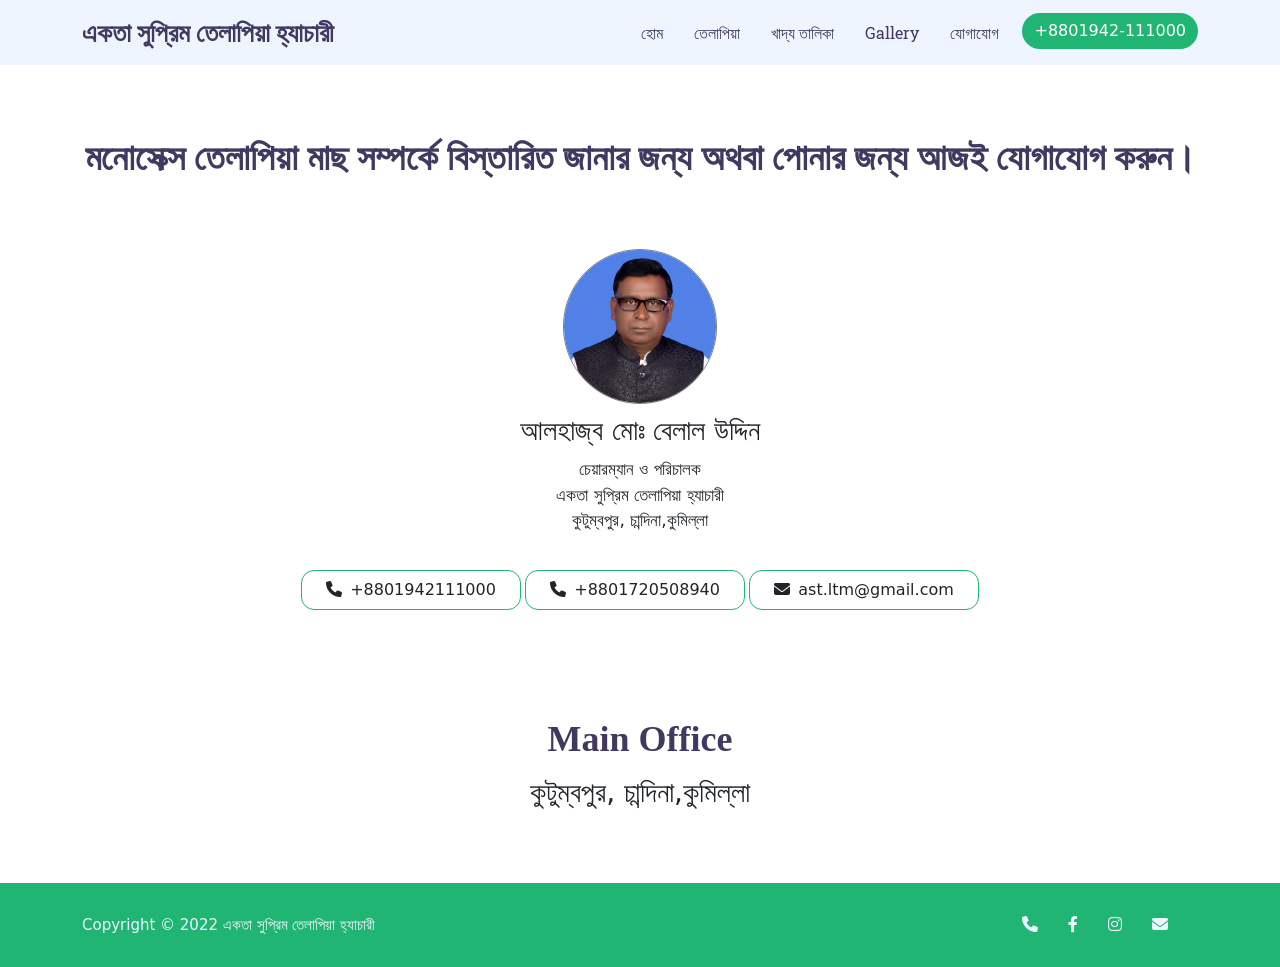
<file: contarct.html>
<!doctype html>
<html lang="en">

    <head>
        <!-- Required meta tags -->
        <meta charset="utf-8">
        <meta name="viewport" content="width=device-width, initial-scale=1">
        <!-- Bootstrap CSS -->
        <link
            href="https://cdn.jsdelivr.net/npm/bootstrap@5.1.3/dist/css/bootstrap.min.css"
            rel="stylesheet"
            integrity="sha384-1BmE4kWBq78iYhFldvKuhfTAU6auU8tT94WrHftjDbrCEXSU1oBoqyl2QvZ6jIW3"
            crossorigin="anonymous">
        <link rel="preconnect" href="https://fonts.googleapis.com">
        <link rel="preconnect" href="https://fonts.gstatic.com" crossorigin>
        <link
            href="https://fonts.googleapis.com/css2?family=Roboto+Slab:wght@100;200;300;400;500;600;700;800;900&display=swap"
            rel="stylesheet">
        

        <title>একতা সুপ্রিম তেলাপিয়া হ্যাচারী-যোগাযোগ</title>
        <link rel="icon" href="images/logo.png">
        <link rel="stylesheet" href="css/all.min.css">
        <link rel="stylesheet" href="css/style.css">
        <link rel="stylesheet" href="css/media.css">
    </head>

    <body>
        <header>
            <div class="container">
                <div class="row">
                    <nav class="navbar navbar-expand-lg navbar-light">
                        <div class="container-fluid">
                            <a class="navbar-brand" href="index.html">একতা
                                সুপ্রিম
                                তেলাপিয়া
                                হ্যাচারী</a>
                            <button class="navbar-toggler" type="button"
                                data-bs-toggle="collapse"
                                data-bs-target="#navbarSupportedContent"
                                aria-controls="navbarSupportedContent"
                                aria-expanded="false" aria-label="Toggle
                                navigation">
                                <span class="navbar-toggler-icon"></span>
                            </button>
                            <div class="collapse navbar-collapse"
                                id="navbarSupportedContent">
                                <ul class="navbar-nav ms-auto mb-2 mb-lg-0">
                                    <li class="nav-item">
                                        <a class="nav-link active"
                                            aria-current="page"
                                            href="index.html">হোম</a>
                                    </li>
                                    <li class="nav-item">
                                        <a class="nav-link active"
                                            href="details.html">তেলাপিয়া</a>
                                    </li>
                                    <li class="nav-item">
                                        <a class="nav-link active"
                                            href="foodlist.html">খাদ্য
                                            তালিকা</a>
                                    </li>
                                    <li class="nav-item">
                                        <a class="nav-link active"
                                            href="gallery.html">Gallery</a>
                                    </li>
                                    <li class="nav-item">
                                        <a class="nav-link active"
                                            href="contarct.html">যোগাযোগ</a>
                                    </li>
                                    <li class="nav-item">
                                        <a class="btn btn-success btn-s"
                                            href="#">+8801942-111000</a>
                                    </li>
                                </ul>
                            </div>
                        </div>
                    </nav>
                </div>
            </div>
        </header>

        <section class="Online_Courses">
            <div class="vvv">
                <h1>মনােসেক্স তেলাপিয়া মাছ সম্পর্কে বিস্তারিত জানার জন্য অথবা
                    পােনার জন্য আজই যােগাযােগ করুন।</h1>

            </div>
            
            <div class="container">
                <div class="row py-3">
                    <div class="col-md-2">

                    </div>
                    <div class="col-md-8 py-5">
                        <div class="contract_img">
                            <img src="images/belal.jpg" class="img-fluid" alt="">
                        </div>
                        <div class="contract_content">
                            <h3>আলহাজ্ব মােঃ বেলাল উদ্দিন</h3>
                            <p> চেয়ারম্যান ও পরিচালক<br> একতা সুপ্রিম তেলাপিয়া হ্যাচারী <br> কুটুম্বপুর, চান্দিনা,কুমিল্লা</p>


                             <ul>
                                <li>
                                    <a href="" class="btn"><i class="fa-solid fa-phone"></i>+8801942111000</a>
                                </li>
                                <li>
                                    <a href="" class="btn"><i class="fa-solid fa-phone"></i>+8801720508940</a>
                                </li>
                                <li>
                                    <a href="" class="btn"><i class="fa-solid fa-envelope"></i>ast.ltm@gmail.com</a>
                                </li>
                            </ul> 
                            <h1> Main Office</h1>
                            <h3>কুটুম্বপুর, চান্দিনা,কুমিল্লা</h3>
                        </div>
                        

                    </div>
                    <div class="col-md-2">

                    </div>
                </div>


            </div>

        </section>







        <footer class="footer">
            <div class="container">
                <div class="raw">
                    <div class="foooter_wraper">
                        <div class="copyright">
                            <p> Copyright © 2022 একতা সুপ্রিম তেলাপিয়া হ্যাচারী</p>
                        </div>
                        <div class="footer_icon">
                            <ul>
                                <li>
                                    <a href="index.html"> <i class="fa-solid
                                            fa-phone"></i></a>
                                </li>
                                <li>
                                    <a href=""><i class="fa-brands
                                            fa-facebook-f"></i></a>
                                </li>
                                <li>
                                    <a href=""><i class="fa-brands
                                            fa-instagram"></i></a>
                                </li>
                                <li>
                                    <a href=""> <i class="fa-solid fa-envelope"></i></a>
                                </li>
                            </ul>
                        </div>
                    </div>
                </div>
            </footer>
            <!-- Copyright © 2022 একতা সুপ্রিম তেলাপিয়া হ্যাচারীর -->



            <!-- Option 1: Bootstrap Bundle with Popper -->
            <script
                src="https://cdn.jsdelivr.net/npm/bootstrap@5.1.3/dist/js/bootstrap.bundle.min.js"
                integrity="sha384-ka7Sk0Gln4gmtz2MlQnikT1wXgYsOg+OMhuP+IlRH9sENBO0LRn5q+8nbTov4+1p"
                crossorigin="anonymous"></script>
        </body>

    </html>
</file>
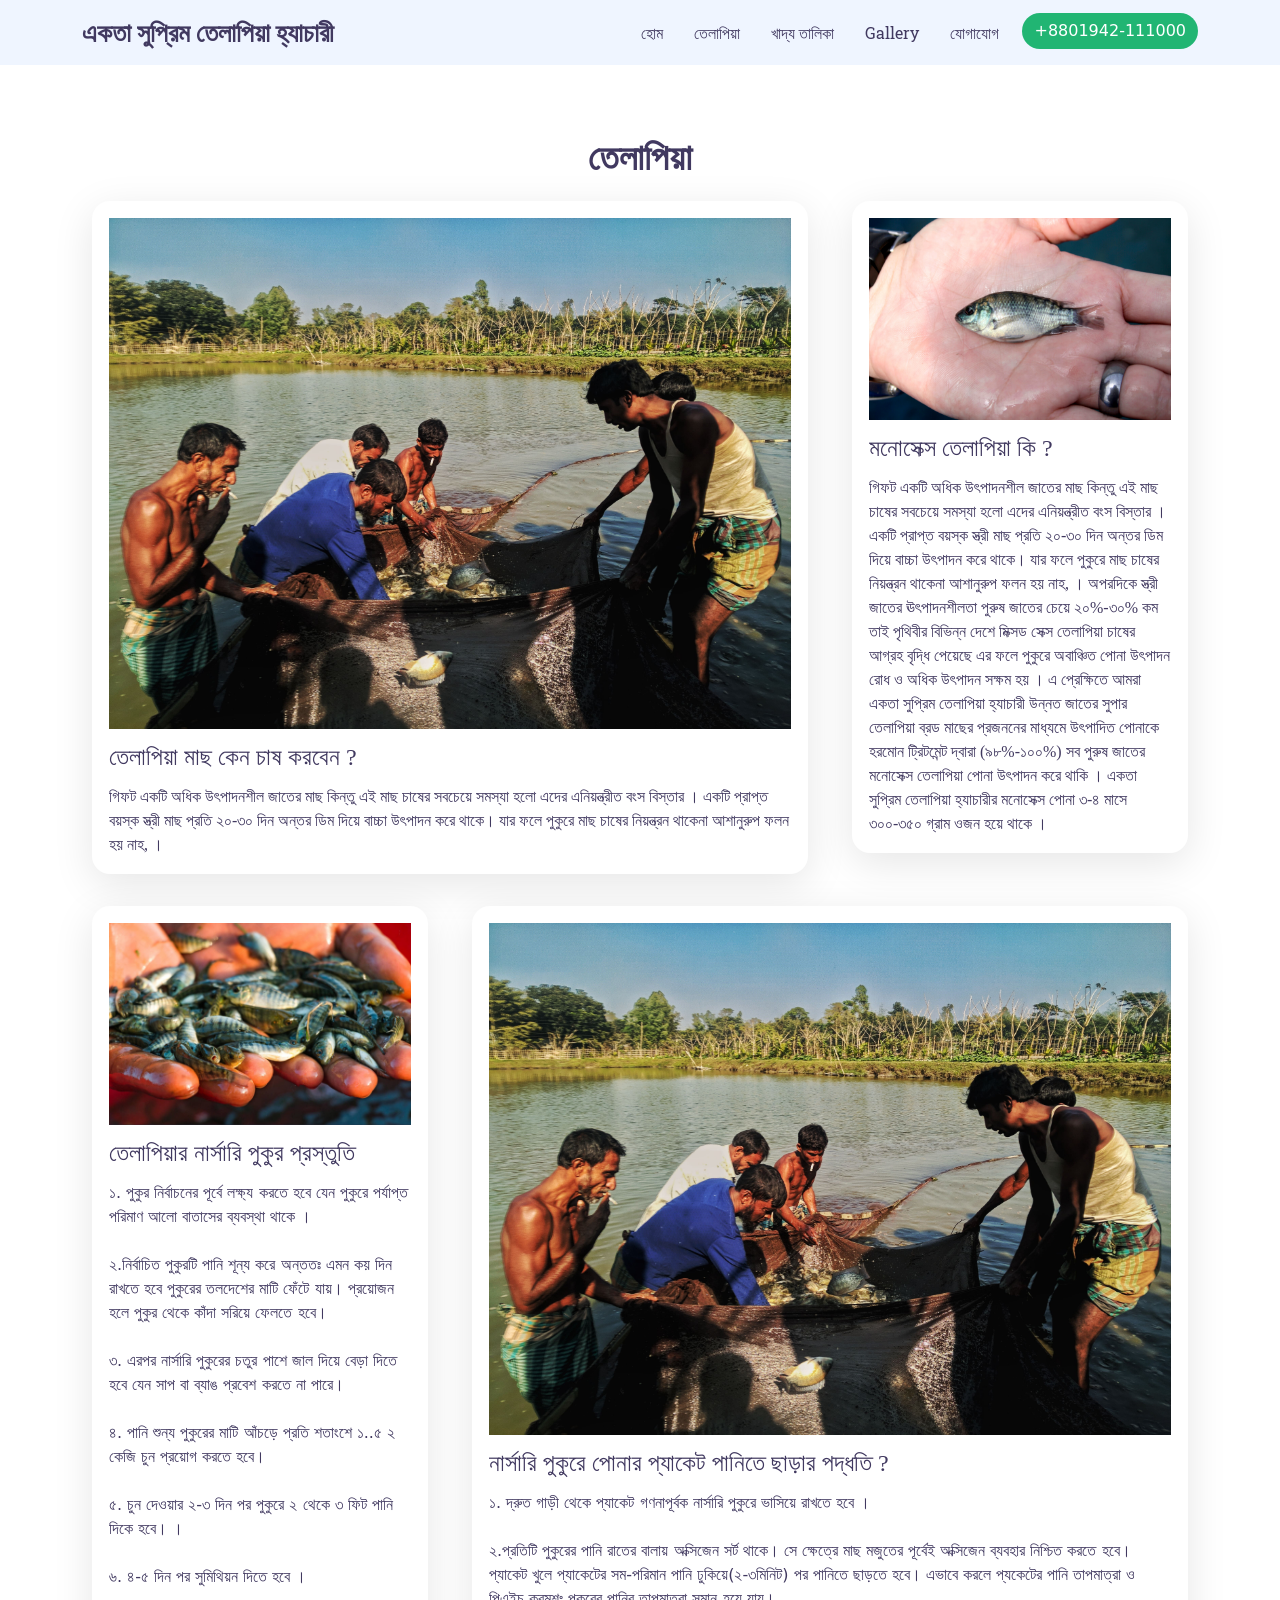
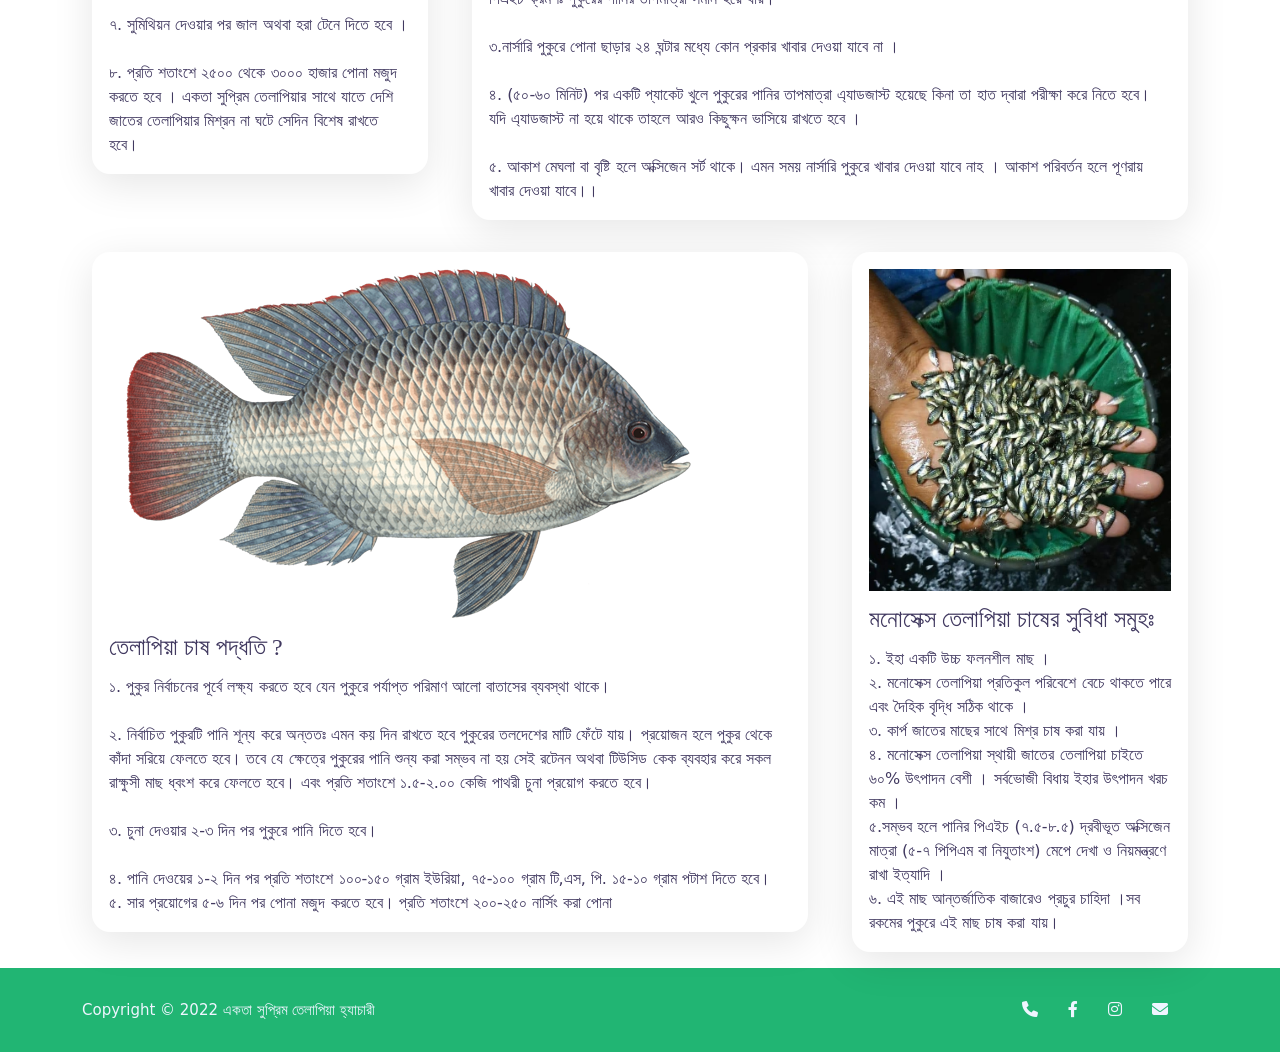
<file: details.html>
<!doctype html>
<html lang="en">

    <head>
        <!-- Required meta tags -->
        <meta charset="utf-8">
        <meta name="viewport" content="width=device-width, initial-scale=1">
        <!-- Bootstrap CSS -->
        <link
            href="https://cdn.jsdelivr.net/npm/bootstrap@5.1.3/dist/css/bootstrap.min.css"
            rel="stylesheet"
            integrity="sha384-1BmE4kWBq78iYhFldvKuhfTAU6auU8tT94WrHftjDbrCEXSU1oBoqyl2QvZ6jIW3"
            crossorigin="anonymous">
        <link rel="preconnect" href="https://fonts.googleapis.com">
        <link rel="preconnect" href="https://fonts.gstatic.com" crossorigin>
        <link
            href="https://fonts.googleapis.com/css2?family=Roboto+Slab:wght@100;200;300;400;500;600;700;800;900&display=swap"
            rel="stylesheet">
            

        <title>একতা সুপ্রিম তেলাপিয়া হ্যাচারী-তেলাপিয়া</title>
        <link rel="icon" href="images/logo.png">
        <link rel="stylesheet" href="css/all.min.css">
        <link rel="stylesheet" href="css/style.css">
        <link rel="stylesheet" href="css/media.css">
    </head>

    <body>
        <header>
            <div class="container">
                <div class="row">
                    <nav class="navbar navbar-expand-lg navbar-light">
                        <div class="container-fluid">
                            <a class="navbar-brand" href="index.html">একতা
                                সুপ্রিম
                                তেলাপিয়া
                                হ্যাচারী</a>
                            <button class="navbar-toggler" type="button"
                                data-bs-toggle="collapse"
                                data-bs-target="#navbarSupportedContent"
                                aria-controls="navbarSupportedContent"
                                aria-expanded="false" aria-label="Toggle
                                navigation">
                                <span class="navbar-toggler-icon"></span>
                            </button>
                            <div class="collapse navbar-collapse"
                                id="navbarSupportedContent">
                                <ul class="navbar-nav ms-auto mb-2 mb-lg-0">
                                    <li class="nav-item">
                                        <a class="nav-link active"
                                            aria-current="page"
                                            href="index.html">হোম</a>
                                    </li>
                                    <li class="nav-item">
                                        <a class="nav-link active" href="details.html">তেলাপিয়া</a>
                                    </li>
                                    <li class="nav-item">
                                        <a class="nav-link active" href="foodlist.html">খাদ্য
                                            তালিকা</a>
                                    </li>
                                    <li class="nav-item">
                                        <a class="nav-link active" href="gallery.html">Gallery</a>
                                    </li>
                                    <li class="nav-item">
                                        <a class="nav-link active" href="contarct.html">যোগাযোগ</a>
                                    </li>
                                    <li class="nav-item">
                                        <a class="btn btn-success btn-s"
                                            href="#">+8801942-111000</a>
                                    </li>
                                </ul>
                            </div>
                        </div>
                    </nav>
                </div>
            </div>
        </header>



        <section class="Online_Courses">
            <h1>তেলাপিয়া</h1>

            <div class="container">
                <div class="row">
                   
                        <div class="col-md-8 vvvvv py-3">
                            <div class="courses">
                                <img src="images/ast6.jpeg" class="img-fluid"
                                    alt="">
                                <h2>
                                    তেলাপিয়া মাছ কেন চাষ করবেন ?
                                </h1>
                                <p>গিফট একটি অধিক উৎপাদনশীল জাতের মাছ কিন্তু এই মাছ
                                    চাষের সবচেয়ে সমস্যা হলো এদের এনিয়ন্ত্রীত
                                    বংস বিস্তার । একটি প্রাপ্ত বয়স্ক স্ত্রী মাছ
                                    প্রতি ২০-৩০ দিন অন্তর ডিম দিয়ে বাচ্চা উৎপাদন
                                    করে থাকে। যার ফলে পুকুরে মাছ চাষের নিয়ন্ত্রন
                                    থাকেনা আশানুরুপ ফলন হয় নাহ, ।</p>
    
                            </div>
                        </div>
                    
                    
                    <div class="col-md-4 vvvvv py-3">
                        <div class="courses">
                            <img src="images/tilapia1.jpg" class="img-fluid"
                                alt="">
                            <h2>মনোসেক্স তেলাপিয়া কি ?</h1>
                            <p>গিফট একটি অধিক উৎপাদনশীল জাতের মাছ কিন্তু এই মাছ
                                চাষের সবচেয়ে সমস্যা হলো এদের এনিয়ন্ত্রীত
                                বংস বিস্তার । একটি প্রাপ্ত বয়স্ক স্ত্রী মাছ
                                প্রতি ২০-৩০ দিন অন্তর ডিম দিয়ে বাচ্চা উৎপাদন
                                করে থাকে। যার ফলে পুকুরে মাছ চাষের নিয়ন্ত্রন
                                থাকেনা আশানুরুপ ফলন হয় নাহ, । অপরদিকে
                                স্ত্রী জাতের ঊৎপাদনশীলতা পুরুষ জাতের চেয়ে
                                ২০%-৩০% কম তাই পৃথিবীর বিভিন্ন দেশে মিক্সড
                                সেক্স তেলাপিয়া চাষের আগ্রহ বৃদ্ধি পেয়েছে এর ফলে
                                পুকুরে অবাঞ্চিত পোনা উৎপাদন রোধ ও অধিক
                                উৎপাদন সক্ষম হয় । এ প্রেক্ষিতে আমরা একতা সুপ্রিম
                                তেলাপিয়া হ্যাচারী উন্নত জাতের সুপার
                                তেলাপিয়া ব্রড মাছের প্রজননের মাধ্যমে উৎপাদিত
                                পোনাকে হরমোন ট্রিটমেন্ট দ্বারা (৯৮%-১০০%)
                                সব পুরুষ জাতের মনোসেক্স তেলাপিয়া পোনা উৎপাদন করে
                                থাকি । একতা সুপ্রিম তেলাপিয়া হ্যাচারীর
                                মনোসেক্স পোনা ৩-৪ মাসে ৩০০-৩৫০ গ্রাম ওজন হয়ে
                                থাকে ।
                            </p>

                        </div>
                    </div>

                    <div class="container">
                        <div class="row">
                            <div class="col-md-4 vvvvv py-3">
                                <div class="courses ">

                                    <img src="images/ast4.jpg" class="img-fluid"
                                        alt="">
                                    <h2>তেলাপিয়ার নার্সারি পুকুর
                                        প্রস্তুতি</h1>
                                    <ul class="text_dox">
                                        <li>
                                            ১. পুকুর নির্বাচনের পূর্বে
                                            লক্ষ্য করতে হবে যেন পুকুরে
                                            পর্যাপ্ত পরিমাণ আলো বাতাসের
                                            ব্যবস্থা থাকে ।

                                        </li>
                                    </ul>
                                    <ul class="text_dox">
                                        <li>
                                            <br>২.নির্বাচিত পুকুরটি পানি
                                            শূন্য করে অন্ততঃ এমন কয় দিন
                                            রাখতে হবে পুকুরের তলদেশের
                                            মাটি ফেঁটে যায়। প্রয়োজন হলে
                                            পুকুর থেকে কাঁদা সরিয়ে ফেলতে
                                            হবে।
                                        </li>
                                    </ul>
                                    <ul class="text_dox">
                                        <li>
                                            <br>৩. এরপর নার্সারি পুকুরের
                                            চতুর পাশে জাল দিয়ে বেড়া দিতে
                                            হবে যেন সাপ বা ব্যাঙ প্রবেশ
                                            করতে না পারে।

                                        </li>
                                    </ul>
                                    <ul class="text_dox">
                                        <li>
                                            <br>৪. পানি শুন্য পুকুরের
                                            মাটি আঁচড়ে প্রতি শতাংশে ১..৫
                                            ২ কেজি চুন প্রয়োগ করতে হবে।
                                        </li>
                                    </ul>
                                    <ul class="text_dox">
                                        <li>
                                            <br> ৫. চুন দেওয়ার ২-৩ দিন
                                            পর পুকুরে ২ থেকে ৩ ফিট পানি
                                            দিকে হবে। ।
                                        </li>
                                    </ul>
                                    <ul class="text_dox">
                                        <li>
                                            <br>৬. ৪-৫ দিন পর সুমিথিয়ন
                                            দিতে হবে ।
                                        </ul>
                                        <ul class="text_dox">
                                            <li>
                                                <br>৭. সুমিথিয়ন দেওয়ার
                                                পর জাল অথবা হরা টেনে
                                                দিতে হবে ।
                                            </li>
                                        </ul>
                                        <ul class="text_dox">
                                            <li>
                                                <br>৮. প্রতি শতাংশে ২৫০০
                                                থেকে ৩০০০ হাজার পোনা
                                                মজুদ করতে হবে ।
                                                একতা সুপ্রিম তেলাপিয়ার
                                                সাথে যাতে দেশি জাতের
                                                তেলাপিয়ার মিশ্রন না ঘটে
                                                সেদিন বিশেষ রাখতে হবে।
                                            </ul>
                                        </div>
                                    </div>
                                    <div class="col-md-8 vvvvv py-3">
                                        <div class="courses ">

                                            <img src="images/ast6.jpeg"
                                                class="img-fluid" alt="">
                                            <h2>নার্সারি পুকুরে পোনার
                                                প্যাকেট পানিতে ছাড়ার
                                                পদ্ধতি ?</h1>
                                            <ul class="text_dox">
                                                <li>
                                                    ১. দ্রুত গাড়ী থেকে
                                                    প্যাকেট গণনাপূর্বক
                                                    নার্সারি পুকুরে
                                                    ভাসিয়ে রাখতে হবে ।
                                                </li>
                                            </ul>
                                            <ul class="text_dox">
                                                <li>
                                                    <br>২.প্রতিটি
                                                    পুকুরের পানি রাতের
                                                    বালায় অক্সিজেন সর্ট
                                                    থাকে। সে ক্ষেত্রে
                                                    মাছ মজুতের পূর্বেই
                                                    অক্সিজেন ব্যবহার
                                                    নিশ্চিত করতে হবে।
                                                    প্যাকেট খুলে
                                                    প্যাকেটের সম-পরিমান
                                                    পানি
                                                    ঢুকিয়ে(২-৩মিনিট) পর
                                                    পানিতে ছাড়তে হবে।
                                                    এভাবে করলে প্যকেটের
                                                    পানি তাপমাত্রা ও
                                                    পিএইচ ক্রমশঃ পুকুরের
                                                    পানির তাপমাত্রা সমান
                                                    হয়ে যায়।
                                                </li>
                                            </ul>
                                            <ul class="text_dox">
                                                <li>
                                                    <br>৩.নার্সারি
                                                    পুকুরে পোনা ছাড়ার ২৪
                                                    ঘন্টার মধ্যে কোন
                                                    প্রকার খাবার দেওয়া
                                                    যাবে না ।

                                                </li>
                                            </ul>
                                            <ul class="text_dox">
                                                <li>
                                                    <br>৪. (৫০-৬০ মিনিট)
                                                    পর একটি প্যাকেট খুলে
                                                    পুকুরের পানির
                                                    তাপমাত্রা এ্যাডজাস্ট
                                                    হয়েছে কিনা তা হাত
                                                    দ্বারা পরীক্ষা করে
                                                    নিতে হবে। যদি
                                                    এ্যাডজাস্ট না হয়ে
                                                    থাকে তাহলে আরও
                                                    কিছুক্ষন ভাসিয়ে
                                                    রাখতে হবে ।


                                                </li>
                                            </ul>
                                            <ul class="text_dox">
                                                <li>
                                                    <br> ৫. আকাশ মেঘলা
                                                    বা বৃষ্টি হলে
                                                    অক্সিজেন সর্ট থাকে।
                                                    এমন সময় নার্সারি
                                                    পুকুরে খাবার দেওয়া
                                                    যাবে নাহ । আকাশ
                                                    পরিবর্তন হলে পূণরায়
                                                    খাবার দেওয়া যাবে।।
                                                </li>
                                            </ul>
                                        </div>
                                    </div>
                                    <div class="container">
                                        <div class="row">
                                            <div class="col-md-8 vvvvv py-3">
                                                <div class="courses">

                                                    <img src="images/ast18.png"
                                                        class="img-fluid"
                                                        alt="">
                                                    <h2>তেলাপিয়া চাষ পদ্ধতি ?</h1>
                                                    <ul class="text_dox">
                                                        <li>
                                                            ১. পুকুর নির্বাচনের
                                                            পূর্বে লক্ষ্য
                                                            করতে হবে যেন পুকুরে
                                                            পর্যাপ্ত পরিমাণ
                                                            আলো
                                                            বাতাসের ব্যবস্থা
                                                            থাকে।
                                                        </li>
                                                    </ul>
                                                    <ul class="text_dox">
                                                        <li>
                                                            <br>২. নির্বাচিত
                                                            পুকুরটি পানি শূন্য
                                                            করে অন্ততঃ এমন কয়
                                                            দিন রাখতে হবে
                                                            পুকুরের
                                                            তলদেশের মাটি ফেঁটে
                                                            যায়। প্রয়োজন হলে
                                                            পুকুর থেকে কাঁদা
                                                            সরিয়ে ফেলতে হবে।
                                                            তবে যে
                                                            ক্ষেত্রে পুকুরের
                                                            পানি শুন্য করা
                                                            সম্ভব না হয় সেই
                                                            রটেনন অথবা টিউসিড
                                                            কেক
                                                            ব্যবহার করে সকল
                                                            রাক্ষুসী মাছ ধ্বংশ
                                                            করে ফেলতে হবে। এবং
                                                            প্রতি শতাংশে
                                                            ১.৫-২.০০
                                                            কেজি পাথরী চুনা
                                                            প্রয়োগ করতে হবে।
                                                        </li>
                                                    </ul>
                                                    <ul class="text_dox">
                                                        <li>
                                                            <br>৩. চুনা দেওয়ার
                                                            ২-৩ দিন পর পুকুরে
                                                            পানি দিতে হবে।
                                                        </li>
                                                    </ul>
                                                    <ul class="text_dox">
                                                        <li>
                                                            <br>৪. পানি দেওয়ের
                                                            ১-২ দিন পর প্রতি
                                                            শতাংশে ১০০-১৫০ গ্রাম
                                                            ইউরিয়া, ৭৫-১০০
                                                            গ্রাম টি,এস, পি.
                                                            ১৫-১০ গ্রাম পটাশ
                                                            দিতে হবে।
                                                        </li>
                                                    </ul>
                                                    <ul class="text_dox">
                                                        <li>
                                                            ৫. সার প্রয়োগের ৫-৬
                                                            দিন পর পোনা মজুদ
                                                            করতে হবে। প্রতি
                                                            শতাংশে ২০০-২৫০
                                                            নার্সিং করা পোনা
                                                        </li>
                                                    </ul>
                                                </div>
                                            </div>
                                            <div class="col-md-4 vvvvv py-3">
                                                <div class="courses">

                                                    <img src="images/5.jpg"
                                                        class="img-fluid"
                                                        alt="">
                                                    <h2>মনোসেক্স তেলাপিয়া চাষের
                                                        সুবিধা সমুহঃ</h1>
                                                    <ul class="text_dox">
                                                        <li>
                                                            ১. ইহা একটি উচ্চ
                                                            ফলনশীল মাছ ।

                                                        </li>
                                                    </ul>
                                                    <ul class="text_dox">
                                                        <li>
                                                            ২. মনোসেক্স তেলাপিয়া
                                                            প্রতিকুল
                                                            পরিবেশে বেচে থাকতে
                                                            পারে এবং দৈহিক
                                                            বৃদ্ধি সঠিক থাকে ।
                                                        </li>
                                                    </ul>
                                                    <ul class="text_dox">
                                                        <li>
                                                            ৩. কার্প জাতের মাছের
                                                            সাথে মিশ্র চাষ
                                                            করা যায় ।
                                                        </li>
                                                    </ul>
                                                    <ul class="text_dox">
                                                        <li>
                                                            ৪. মনোসেক্স তেলাপিয়া
                                                            স্থায়ী জাতের
                                                            তেলাপিয়া চাইতে ৬০%
                                                            উৎপাদন বেশী ।
                                                            সর্বভোজী বিধায় ইহার
                                                            উৎপাদন খরচ কম ।
                                                        </li>
                                                    </ul>
                                                    <ul class="text_dox">
                                                        <li>
                                                            ৫.সম্ভব হলে পানির
                                                            পিএইচ (৭.৫-৮.৫)
                                                            দ্রবীভূত অক্সিজেন
                                                            মাত্রা (৫-৭ পিপিএম
                                                            বা নিযুতাংশ) মেপে
                                                            দেখা ও নিয়মন্ত্রণে
                                                            রাখা ইত্যাদি ।
                                                        </li>
                                                    </ul>
                                                    <ul class="text_dox">
                                                        <li>
                                                            ৬. এই মাছ
                                                            আন্তর্জাতিক বাজারেও
                                                            প্রচুর
                                                            চাহিদা ।সব রকমের
                                                            পুকুরে এই মাছ চাষ
                                                            করা যায়।
                                                        </li>
                                                    </ul>
                                                    <ul class="text_dox">
                                                        <li>

                                                        </li>
                                                    </ul>



                                                </div>
                                            </div>
                                        </div>
                                    </div>
                                </div>
                            </div>

                        </div>
                    </div>

                </div>
            </div>
        </section>

        <footer class="footer">
            <div class="container">
                <div class="raw">


                    <div class="foooter_wraper">
                        <div class="copyright">
                            <p> Copyright © 2022 একতা সুপ্রিম তেলাপিয়া হ্যাচারী</p>
                        </div>
                        <div class="footer_icon">
                            <ul>

                                <li>

                                    <a href="index.html"> <i class="fa-solid
                                            fa-phone"></i></a>

                                </li>
                                <li>
                                    <a href=""><i class="fa-brands
                                            fa-facebook-f"></i></a>


                                </li>
                                <li>

                                    <a href=""><i class="fa-brands
                                            fa-instagram"></i></a>

                                </li>
                                <li>
                                    <a href=""> <i class="fa-solid fa-envelope"></i></a>
                                </li>
                            </ul>
                        </div>
                    </div>
                </div>
            </footer>
            <!-- Copyright © 2022 একতা সুপ্রিম তেলাপিয়া হ্যাচারীর -->

            <!-- Option 1: Bootstrap Bundle with Popper -->
            <script
                src="https://cdn.jsdelivr.net/npm/bootstrap@5.1.3/dist/js/bootstrap.bundle.min.js"
                integrity="sha384-ka7Sk0Gln4gmtz2MlQnikT1wXgYsOg+OMhuP+IlRH9sENBO0LRn5q+8nbTov4+1p"
                crossorigin="anonymous"></script>
        </body>
    </html>
</file>
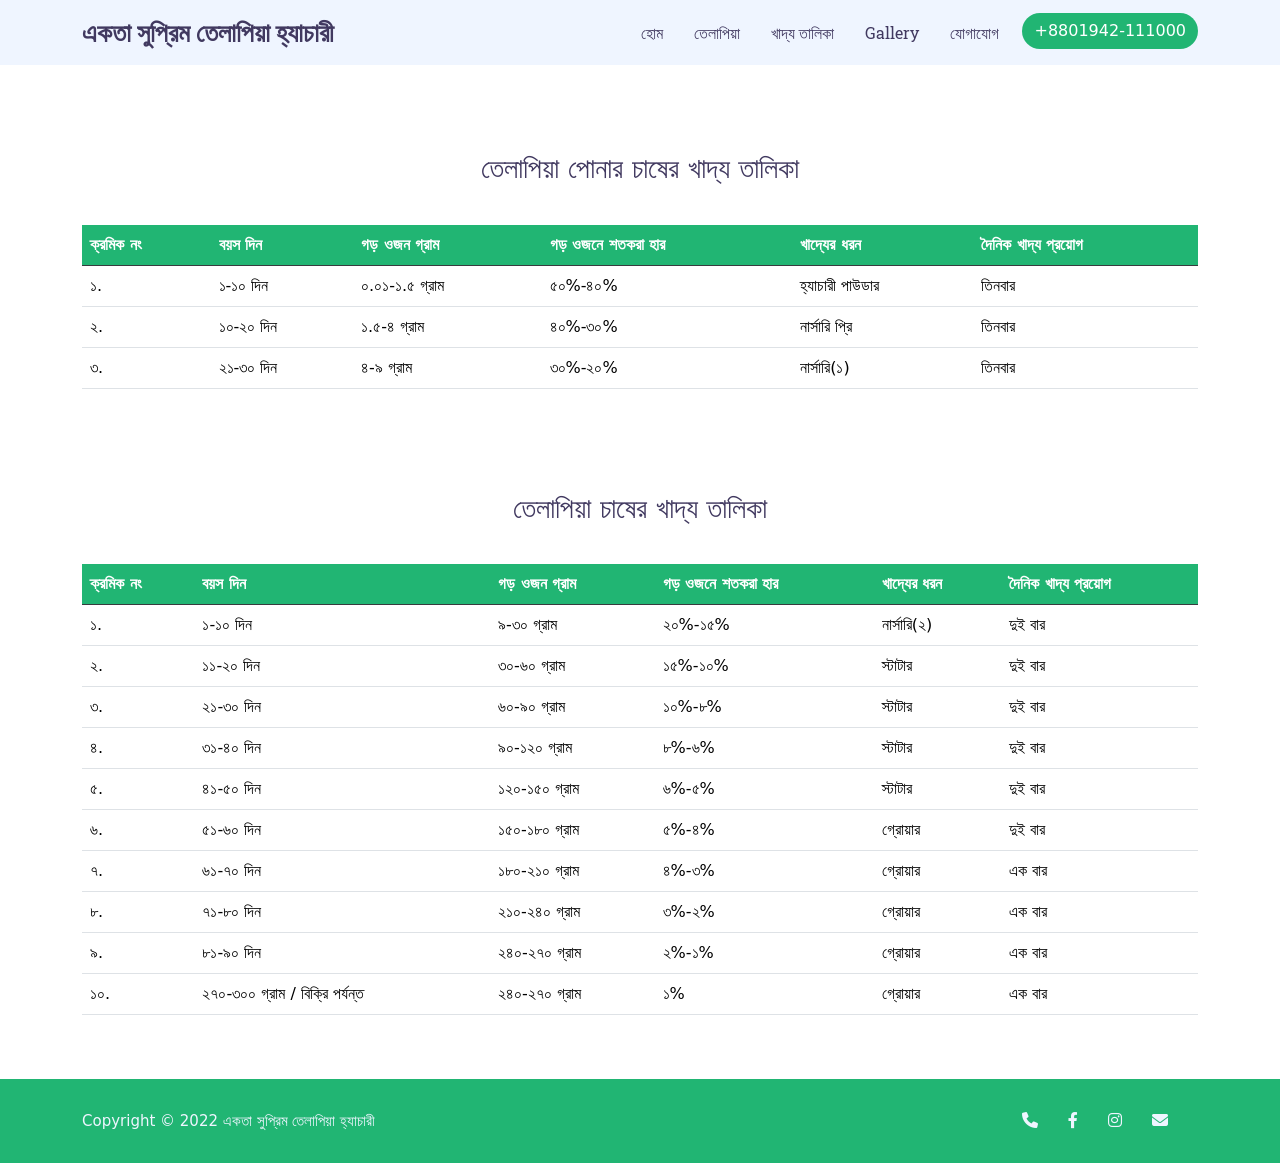
<file: foodlist.html>
<!doctype html>
<html lang="en">
    <head>
        <!-- Required meta tags -->
        <meta charset="utf-8">
        <meta name="viewport" content="width=device-width, initial-scale=1">
        <!-- Bootstrap CSS -->
        <link
            href="https://cdn.jsdelivr.net/npm/bootstrap@5.1.3/dist/css/bootstrap.min.css"
            rel="stylesheet"
            integrity="sha384-1BmE4kWBq78iYhFldvKuhfTAU6auU8tT94WrHftjDbrCEXSU1oBoqyl2QvZ6jIW3"
            crossorigin="anonymous">
        <link rel="preconnect" href="https://fonts.googleapis.com">
        <link rel="preconnect" href="https://fonts.gstatic.com" crossorigin>
        <link
            href="https://fonts.googleapis.com/css2?family=Roboto+Slab:wght@100;200;300;400;500;600;700;800;900&display=swap"
            rel="stylesheet">
            

        <title>একতা সুপ্রিম তেলাপিয়া হ্যাচারী-খাদ্য তালিকা</title>
        <link rel="icon" href="images/logo.png">
        <link rel="stylesheet" href="css/all.min.css">
        <link rel="stylesheet" href="css/style.css">
        <link rel="stylesheet" href="css/media.css">
    </head>
    <body>
        <header>
            <div class="container ">
                <div class="row ">
                    <nav class="navbar navbar-expand-lg navbar-light">
                        <div class="container-fluid">
                            <a class="navbar-brand" href="index.html">একতা সুপ্রিম
                                তেলাপিয়া
                                হ্যাচারী</a>
                            <button class="navbar-toggler" type="button"
                                data-bs-toggle="collapse"
                                data-bs-target="#navbarSupportedContent"
                                aria-controls="navbarSupportedContent"
                                aria-expanded="false" aria-label="Toggle
                                navigation">
                                <span class="navbar-toggler-icon"></span>
                            </button>
                            <div class="collapse navbar-collapse"
                                id="navbarSupportedContent">
                                <ul class="navbar-nav ms-auto mb-2 mb-lg-0">
                                    <li class="nav-item">
                                        <a class="nav-link active"
                                            aria-current="page" href="index.html">হোম</a>
                                    </li>
                                    <li class="nav-item">
                                        <a class="nav-link active" href="details.html">তেলাপিয়া</a>
                                    </li>
                                    <li class="nav-item">
                                        <a class="nav-link active" href="foodlist.html">খাদ্য
                                            তালিকা</a>
                                    </li>
                                    <li class="nav-item">
                                        <a class="nav-link active" href="gallery.html">Gallery</a>
                                    </li>
                                    <li class="nav-item">
                                        <a class="nav-link active" href="contarct.html">যোগাযোগ</a>
                                    </li>
                                    <li class="nav-item">
                                        <a class="btn btn-success btn-s"
                                            href="#">+8801942-111000</a>
                                    </li>
                                </ul>
                            </div>
                        </div>
                    </nav>
                </div>
            </div>
        </header>
    <section class="foodlist pt-5">
        <h1>তেলাপিয়া পোনার চাষের খাদ্য তালিকা</h1>
        <div class="container">
            <div class="row">
                <div class="table-responsive">
                    <table class="table table-hover">
                      <thead class="table-dark">
                        <tr>
                          <th>ক্রমিক নং</th>
                          <th>বয়স দিন</th>
                          <th>গড় ওজন গ্রাম</th>
                          <th>গড় ওজনে শতকরা হার</th>
                          <th>খাদ্যের ধরন</th>
                          <th>দৈনিক খাদ্য প্রয়োগ</th>
                          
                        </tr>
                      </thead>
                      <tbody>
                        <tr>
                          <td> ১.</td>
                          <td>১-১০ দিন</td>
                          <td>০.০১-১.৫ গ্রাম</td>
                          <td>৫০%-৪০%</td>
                          <td>হ্যাচারী পাউডার</td>
                          <td>তিনবার</td>
                        </tr>
                        <tr>
                            <td>২.</td>
                            <td>১০-২০ দিন</td>
                            <td>১.৫-৪ গ্রাম</td>
                            <td>৪০%-৩০%</td>
                            <td>নার্সারি প্রি</td>
                            <td>তিনবার</td>
                          </tr>
                          <tr>
                            <td>৩.</td>
                            <td>২১-৩০ দিন</td>
                            <td>৪-৯ গ্রাম</td>
                            <td>৩০%-২০%</td>
                            <td>নার্সারি(১)</td>
                            <td>তিনবার</td>
                          </tr>
                      </tbody>
                    </table>
                  </div>
                </div>
                
            </div>      
        </div>
    </section>

    <section class="foodlist1 py-5">
        <h1>তেলাপিয়া চাষের খাদ্য তালিকা</h1>
        <div class="container">
            <div class="row">
                <div class="table-responsive">
                    <table class="table table-hover">
                      <thead class="table-dark">
                        <tr>
                          <th>ক্রমিক নং</th>
                          <th>বয়স দিন</th>
                          <th>গড় ওজন গ্রাম</th>
                          <th>গড় ওজনে শতকরা হার</th>
                          <th>খাদ্যের ধরন</th>
                          <th>দৈনিক খাদ্য প্রয়োগ</th>
                          
                        </tr>
                      </thead>
                      <tbody>
                        <tr>
                          <td> ১.</td>
                          <td>১-১০ দিন</td>
                          <td>৯-৩০ গ্রাম</td>
                          <td>২০%-১৫%</td>
                          <td>নার্সারি(২)</td>
                          <td>দুই বার</td>
                        </tr>
                        <tr>
                            <td>২.</td>
                            <td>১১-২০ দিন</td>
                            <td>৩০-৬০ গ্রাম</td>
                            <td>১৫%-১০%</td>
                            <td>স্টাটার</td>
                            <td>দুই বার</td>
                          </tr>
                          <tr>
                            <td>৩.</td>
                            <td>২১-৩০ দিন</td>
                            <td>৬০-৯০ গ্রাম</td>
                            <td>১০%-৮%</td>
                            <td>স্টাটার</td>
                            <td>দুই বার</td>
                          </tr>
                          <tr>
                            <td>৪.</td>
                            <td>৩১-৪০ দিন</td>
                            <td>৯০-১২০ গ্রাম</td>
                            <td>৮%-৬%</td>
                            <td>স্টাটার</td>
                            <td>দুই বার</td>
                          </tr>
                          <tr>
                            <td>৫.</td>
                            <td>৪১-৫০ দিন</td>
                            <td>১২০-১৫০ গ্রাম</td>
                            <td>৬%-৫%</td>
                            <td>স্টাটার</td>
                            <td>দুই বার</td>
                          </tr>
                          <tr>
                            <td>৬.</td>
                            <td>৫১-৬০ দিন</td>
                            <td>১৫০-১৮০ গ্রাম</td>
                            <td>৫%-৪%</td>
                            <td>গ্রোয়ার</td>
                            <td>দুই বার</td>
                          </tr>
                          <tr>
                            <td>৭.</td>
                            <td>৬১-৭০ দিন</td>
                            <td>১৮০-২১০ গ্রাম</td>
                            <td>৪%-৩%</td>
                            <td>গ্রোয়ার</td>
                            <td>এক বার</td>
                          </tr>
                          <tr>
                            <td>৮.</td>
                            <td>৭১-৮০ দিন</td>
                            <td>২১০-২৪০ গ্রাম</td>
                            <td>৩%-২%</td>
                            <td>গ্রোয়ার</td>
                            <td>এক বার</td>
                          </tr>
                          <tr>
                            <td>৯.</td>
                            <td>৮১-৯০ দিন</td>
                            <td>২৪০-২৭০ গ্রাম</td>
                            <td>২%-১%</td>
                            <td>গ্রোয়ার</td>
                            <td>এক বার</td>
                          </tr>
                          <tr>
                            <td>১০.</td>
                            <td>২৭০-৩০০ গ্রাম / বিক্রি পর্যন্ত</td>
                            <td>২৪০-২৭০ গ্রাম</td>
                            <td>১%</td>
                            <td>গ্রোয়ার</td>
                            <td>এক বার</td>
                          </tr>
                      </tbody>
                    </table>
                  </div>
                </div>
                
            </div>      
        </div>
    </section>

        





        

        <footer class="footer"> 
            <div class="container">
                <div class="raw">
                    
                        
                    <div class="foooter_wraper">
                        <div class="copyright">
                            <p> Copyright © 2022 একতা সুপ্রিম তেলাপিয়া হ্যাচারী</p>
                        </div>
                        <div class="footer_icon">
                            <ul>
        
                                <li>
                                   
                                    <a href="index.html"> <i class="fa-solid fa-phone"></i></a>
        
                                </li>
                                <li>
                                    <a href=""><i class="fa-brands fa-facebook-f"></i></a>
                                    
        
                                </li>
                                <li>
                                    
                                    <a href=""><i class="fa-brands fa-instagram"></i></a>
        
                                </li>
                                <li>
                                   <a href=""> <i class="fa-solid fa-envelope"></i></a>
        
                                </li>
                            </ul>
                        </div>
                        
                        
                        
                    
                    
                    
                </div>
            </div>


        </footer>
        <!-- Copyright © 2022 একতা সুপ্রিম তেলাপিয়া হ্যাচারীর -->



        <!-- Option 1: Bootstrap Bundle with Popper -->
        <script
            src="https://cdn.jsdelivr.net/npm/bootstrap@5.1.3/dist/js/bootstrap.bundle.min.js"
            integrity="sha384-ka7Sk0Gln4gmtz2MlQnikT1wXgYsOg+OMhuP+IlRH9sENBO0LRn5q+8nbTov4+1p"
            crossorigin="anonymous"></script>
    </body>
</html>
</file>
<file: css/style.css>
* {

    margin: 0;
    padding: 0;

}

h1,
h2,
h3,
h4,
h5,
h6,
p,
ul {
    margin: 0;
    padding: 0;
}

.navbar-brand {
    width: 200px;

}

header {

    background-color: #EFF5FF;

}

.height {
    min-height: 90vh;
    align-items: center;
}

.navbar-light .navbar-nav .nav-link {
    font-family: 'Roboto Slab', serif;
    font-style: normal;
    font-weight: 400;
    font-size: 16px;
    line-height: 24px;
    color: #000000;
}
.navbar-light .navbar-brand {
    color: #413960;
}
.navbar-light .navbar-brand:hover{
    color: #21b573;
}

.navbar-light .navbar-nav .nav-link.active,
.navbar-light .navbar-nav .show>.nav-link {
    color: #413960;
}
.navbar-light .navbar-nav .nav-link.active:hover,
.navbar-light .navbar-nav .show>.nav-link:hover {
    color: #21b573;
}


.btn-s {

    background-color: #21B573;
    color: #fff;
    border-radius: 30px;
    border: none;
}

.lin {
    text-align: center;
}

.lin a {


    text-decoration: none;
    color: #FD511A;
    font-size: 16px;
    font-weight: 400;
    line-height: 24px;
}

.col-md-6 h1 {
    font-family: 'Roboto Slab', serif;
    font-style: normal;
    font-weight: 700;
    font-size: 48px;
    line-height: 70px;
    text-align: center;
}

.col-md-6 h1 span {
    color: #21B573;
}

.col-md-6 p {
    font-family: 'Roboto Slab', serif;
    font-style: normal;
    font-weight: 400;
    font-size: 16px;
    line-height: 36px;
    color: #6C6B6B;
    text-align: center;
}

.button {
    text-align: center;
    font-family: 'Roboto Slab', serif;
    font-style: normal;
    font-weight: 400;
    font-size: 16px;
    line-height: 19px;
    color: #FFFFFF !important;
    border-radius: 30px;
    padding: 0;
    padding: 8px 35px;

}


.button a {
    font-family: 'Roboto Slab', serif;
    font-style: normal;
    font-weight: 400;
    font-size: 16px;
    line-height: 19px;
    color: #FFFFFF !important;
    border-radius: 30px;
    padding: 0;
    padding: 8px 35px;

}

.navbar-brand {
    padding-top: 0.3125rem;
    padding-bottom: 0.3125rem;
    margin-right: 1rem;
    font-size: 26px;
    text-decoration: none;
    white-space: nowrap;
    font-weight: 800;
    font-family: 'Roboto Slab', serif;
}

.nav-item {



    margin-left: 15px;
}

.hero {
    background-color: #EFF5FF;

}



.carousel-item img {

    height: 100%;
    width: 100%;
    border-radius: 16px;
}

.hover:hover {

    background-color: #EFF5FF;
    box-shadow: 0px 20px 40px rgba(0, 0, 0, 0.1);
    border-radius: 16px;
}
.hover_c{
    
margin: 28px 0px;
}

.hover_c:hover {
    background-color: #EFF5FF;
    box-shadow: 50px 50px 50px 50px rgba(2, 1, 1, 0.1);
    border-radius: 16px;

}



.Online_Courses h1 {
    font-family: 'Poppins';
    font-style: normal;
    font-weight: 700;
    font-size: 36px;
    line-height: 54px;
    color: #413960;
    text-align: center;
    margin-top: 66px;
}

.courses {
    background: #FFFFFF;
    box-shadow: 0px 10px 40px rgba(0, 0, 0, 0.1);
    border-radius: 18px;
    padding: 17px;
    margin: 0px 10px;
}

.courses h2 {
    font-family: 'Poppins';
    font-style: normal;
    font-weight: 500;
    font-size: 24px;
    line-height: 36px;
    margin: 10px 0;
    color: #413960;


}

.courses p {
    font-family: 'Poppins';
    font-style: normal;
    font-weight: 400;
    font-size: 16px;
    line-height: 24px;
    color: #413960;


}

.courses a {
    background: #21B573;
    border-radius: 33px;



    color: #fff;
    text-decoration: none;
    margin: 10px 0;
    padding: 3px 36px;
}

.courses ul {

    list-style: none;
    display: flex;
    justify-content: space-between;
}

.courses ul li i {
    margin-right: 7px;
}

.photo {


    width: 100px;
    height: 100px;
    margin: auto;
    border-radius: 50%;
    overflow: hidden;
}


.Testimonial p {

    font-family: 'Poppins';
    font-style: normal;
    font-weight: 400;
    font-size: 16px;
    line-height: 30px;
    color: #000000;
}


.heading h1 {
    font-family: 'Poppins';
    font-style: normal;
    font-weight: 700;
    font-size: 36px;
    line-height: 54px;
    /* identical to box height */
    color: #000000;



}

.footer {

    background-color: #21B573;
    
}

.foooter_wraper {



    display: flex;
    justify-content: space-between;
    align-items: center;
    align-items: center;
    padding: 30px 0;
}



.copyright p {


    font-weight: 400;
    font-size: 15px;
    color: #eff5ff;
}



.footer_icon ul {


    list-style: none;
    display: flex;
}



.footer_icon ul li a i {


    margin-right: 30px;

    color: #eff5ff;
}

ul.text_dox li {
    color: #413960;
}



.foodlist h1 {
    color: #413960;
    text-align: center;

    margin: 39px 0;
    font-size: 28px;
    font-weight: 500;
}

.table-dark {
    --bs-table-bg: #21b573;
    --bs-table-striped-bg: #2c3034;
    --bs-table-striped-color: #fff;
    --bs-table-active-bg: #373b3e;
    --bs-table-active-color: #fff;
    --bs-table-hover-bg: #323539;
    --bs-table-hover-color: #fff;
    color: #fff;
    border-color: #373b3e;
}

.foodlist1 h1 {
    color: #413960;
    text-align: center;

    margin: 39px 0;
    font-size: 28px;
    font-weight: 500;

}

.table {
    --bs-table-bg: transparent;
    --bs-table-accent-bg: transparent;
    --bs-table-striped-color: #212529;
    --bs-table-striped-bg: rgba(0, 0, 0, 0.05);
    --bs-table-active-color: #212529;
    --bs-table-active-bg: rgba(0, 0, 0, 0.1);
    --bs-table-hover-color: #212529;
    --bs-table-hover-bg: rgba(0, 0, 0, 0.075);
    width: 100%;
    margin-bottom: 1rem;
    color: #413960;
    vertical-align: top;
    border-color: #dee2e6;
}

.contract_img {

    width: 21%;
    margin: auto;
    border: 1px solid gray;
    border-radius: 101px;
    overflow: hidden;
}

.contract_content {
    text-align: center;

}

.contract_content h3 {

    margin: 10px 0;
}

.contract_content p {

    font-size: 17px;
}

.contract_content ul {
    list-style: none;
    display: flex;
    justify-content: space-around;
    padding: 36px 27px;
}
  
   




.contract_content ul li a {
    text-decoration: none;
    border: 1px solid #21b573;
    padding: 7px 24px;
    border-radius: 13px;
}

.contract_content ul li a i {
    margin-right: 8px;
}
.contract_content ul li a:hover{
   background-color: #21b573;
   color: #fff;
}
</file>
<file: css/media.css>
@media (max-width: 575px) {
    .navbar-toggler{
        margin-right: -25px;
    }
    
    .navbar-light .navbar-brand {
        
        font-size: 16px;
    }

    .nav-item {
        padding: 0px;
        margin-bottom: 8px;
        display: inline-block;
    }

    .navbar-nav {
        justify-content: center;
        align-items: center;
    }

    .lin {

        margin-top: 29px;
    }

    .col-md-6 h1 {


        font-size: 34px;

    }

    .hover {
        text-align: center;
        align-items: center;
    }

    .carousel-item img {
        height: 100%;
        width: 100%;
        border-radius: 16px;
        margin: 30px 0;
    }

    .hover_c {
        margin-top: 17px;
    }

    .courses {

        margin: -8px 31px;
    }

    .Online_Courses h1 {
        font-size: 26px;
    }

    .contract_content ul {
        display: block;
    }

    .contract_content ul li {
        margin: 20px 0px;
    }

    .contract_content ul li a {
        text-decoration: none;
        border: 1px solid #21b573;
        padding: 6px 16px;
        border-radius: 13px;
    }

    .foooter_wraper {

        padding: 33px 0;
        margin-top: 37px;
    }

    .copyright p {
        font-size: 8px;
    }

    .footer_icon ul li a i {

        font-size: 9px;
    }

}


@media (max-width: 767px) {
    .navbar-light .navbar-brand {

        font-size: 17px;
    }

    .nav-item {
        padding: 0px;
        margin-bottom: 8px;
        display: inline-block;
    }

    .navbar-nav {
        justify-content: center;
        align-items: center;
    }

    .lin {
        margin: 15px 0;
    }

    .hover_c {
        margin: 15px 0;
    }

    .Online_Courses h1 {

        font-size: 20px;


    }
   

    .contract_content ul {
        display: block;
    }

    .contract_content ul li {
        margin: 18px 0px;
    }

}

@media (max-width: 991.98px) {
    .height {
        min-height: 53vh;
        align-items: center;
    }

    .navbar-light .navbar-brand {

        font-size: 17px;
    }

    .nav-item {
        padding: 0px;
        margin-bottom: 8px;
        display: inline-block;
    }

    .navbar-nav {
        justify-content: center;
        align-items: center;
    }

    .hover_c {
        margin: 43px 0;
    }
    .vvvvv{
        display: contents;
    }
    .courses {
        
        margin: 15px 10px;
    }
    .footer {
        
        margin-top: 228px;
    }

    .contract_content ul {
        display: block;
    }

    .contract_content ul li {
        margin: 18px 0px;
    }
}

@media (max-width: 1199px) { 

    .navbar-light .navbar-brand{
        
        font-size: 20px;
    }


    .hover_c {
        margin: 23px 0;
        margin-top: -16px;
    }
    .vvvvv{
        display: contents;
    }
    .contract_content ul li {
        margin:  20px 16px;
    }
    .contract_content ul li a {
        padding: 12px 20px;
        display: flex;
        align-items: center;
        
    }
    

 }
</file>
